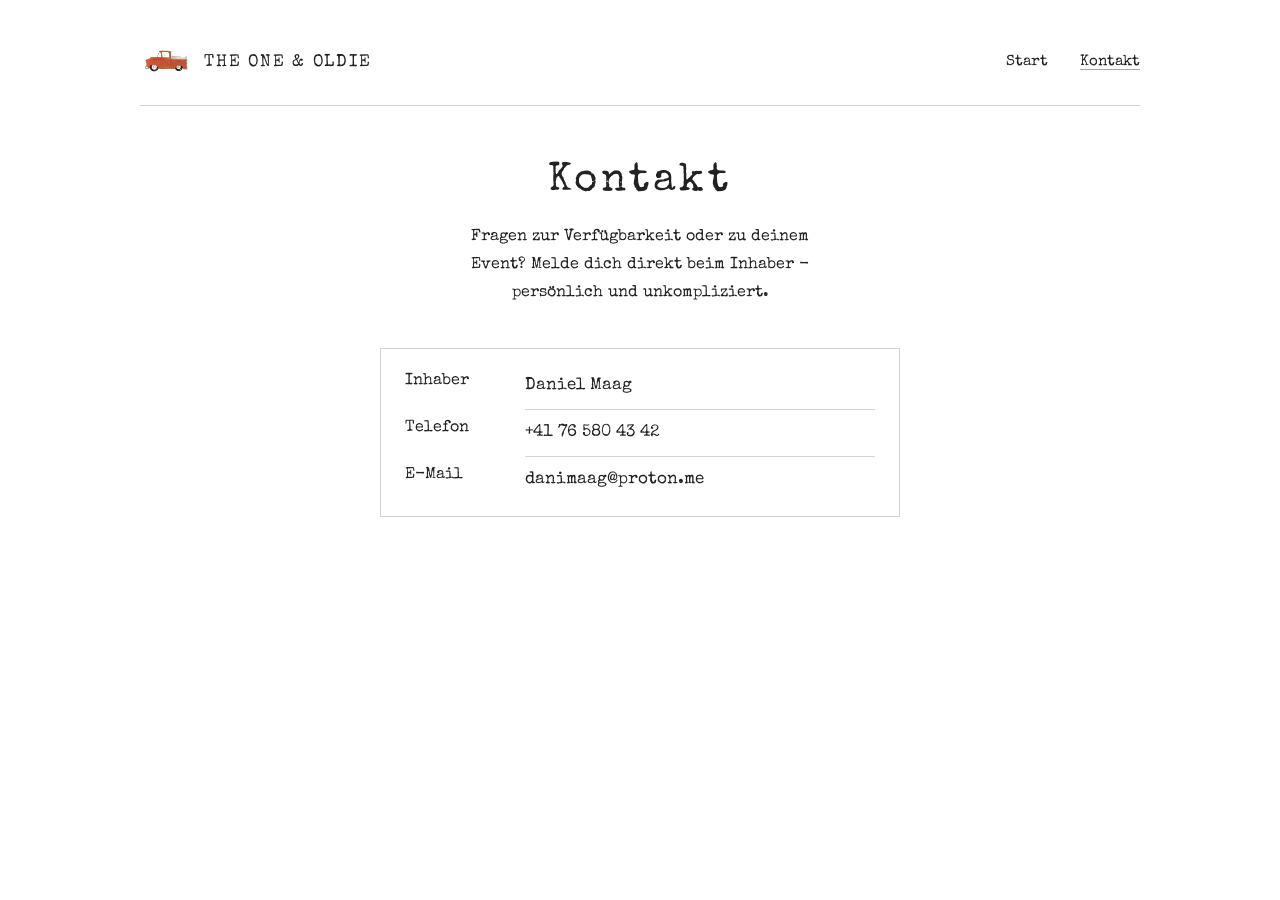
<file: contact.html>
<!doctype html>
<html lang="de">
  <head>
    <meta charset="UTF-8" />
    <meta name="viewport" content="width=device-width, initial-scale=1.0" />
    <link
      rel="apple-touch-icon"
      sizes="180x180"
      href="./assets/favicon_io/apple-touch-icon.png"
    />
    <link
      rel="icon"
      type="image/png"
      sizes="32x32"
      href="./assets/favicon_io/favicon-32x32.png"
    />
    <link
      rel="icon"
      type="image/png"
      sizes="16x16"
      href="./assets/favicon_io/favicon-16x16.png"
    />
    <link
      rel="icon"
      type="image/x-icon"
      href="./assets/favicon_io/favicon.ico"
    />
    <link rel="manifest" href="./assets/favicon_io/site.webmanifest" />
    <meta name="theme-color" content="#ffffff" />
    <title>Kontakt | The One & Oldie</title>
    <meta
      name="description"
      content="Kontaktseite von The One & Oldie - direkter Kontakt zum Inhaber."
    />
    <link rel="preconnect" href="https://fonts.googleapis.com" />
    <link rel="preconnect" href="https://fonts.gstatic.com" crossorigin />
    <link
      href="https://fonts.googleapis.com/css2?family=Courier+Prime:wght@400;700&family=Special+Elite&display=swap"
      rel="stylesheet"
    />
    <link rel="stylesheet" href="./assets/site.css" />
    <link rel="stylesheet" href="./assets/nav.css" />
    <link rel="stylesheet" href="./assets/contact.css" />
  </head>
  <body>
    <div class="site">
      <header class="nav">
        <a class="brand-wrap" href="index.html" aria-label="Zur Startseite">
          <img
            class="brand-logo"
            src="./assets/logo.png"
            alt="The One &amp; Oldie Logo"
          />
          <p class="brand">The One &amp; Oldie</p>
        </a>
        <div class="nav-menu">
          <button
            class="nav-toggle"
            type="button"
            aria-expanded="false"
            aria-controls="nav-menu"
            aria-label="Menü öffnen"
          >
            <span class="nav-toggle-bar" aria-hidden="true"></span>
            <span class="nav-toggle-bar" aria-hidden="true"></span>
            <span class="nav-toggle-bar" aria-hidden="true"></span>
          </button>
          <nav id="nav-menu" class="nav-links" aria-label="Hauptnavigation">
            <a href="index.html">Start</a>
            <a href="contact.html" aria-current="page">Kontakt</a>
          </nav>
        </div>
      </header>

      <main class="content">
        <h1>Kontakt</h1>
        <p class="intro">
          Fragen zur Verfügbarkeit oder zu deinem Event? Melde dich direkt beim
          Inhaber - persönlich und unkompliziert.
        </p>

        <section class="contact-card" aria-label="Kontaktdetails Inhaber">
          <dl class="contact-list">
            <dt>Inhaber</dt>
            <dd>Daniel Maag</dd>
            <dt>Telefon</dt>
            <dd>
              <a href="tel:+41765804342">+41 76 580 43 42</a>
            </dd>
            <dt>E-Mail</dt>
            <dd class="contact-email">
              <a href="mailto:danimaag@proton.me">danimaag@proton.me</a>
            </dd>
          </dl>
          <div class="contact-actions">
            <a class="contact-action" href="tel:+41765804342">Anrufen</a>
            <a class="contact-action" href="mailto:danimaag@proton.me"
              >E-Mail</a
            >
          </div>
        </section>
      </main>
    </div>
    <script src="./assets/nav.js"></script>
  </body>
</html>
</file>
<file: assets/site.css>
:root {
  --bg: #ffffff;
  --text: #222222;
  --line: rgba(34, 34, 34, 0.2);
}

* {
  box-sizing: border-box;
}

html,
body {
  margin: 0;
  padding: 0;
  background: var(--bg);
  color: var(--text);
  font-family: "Special Elite", "Courier Prime", "Courier New", serif;
}

.site {
  width: min(1000px, 92vw);
  margin: 0 auto;
  padding: clamp(1.4rem, 3vw, 2.2rem) 0 clamp(3rem, 7vw, 5rem);
}

.nav {
  display: flex;
  align-items: center;
  justify-content: space-between;
  gap: 1rem;
  border-bottom: 1px solid var(--line);
  padding-bottom: 0.9rem;
}

.brand {
  margin: 0;
  font-size: clamp(0.95rem, 2vw, 1.08rem);
  letter-spacing: 0.1em;
  text-transform: uppercase;
}

.brand-wrap {
  display: flex;
  align-items: center;
  gap: 0.65rem;
}

.brand-logo {
  width: clamp(44px, 5vw, 54px);
  height: clamp(44px, 5vw, 54px);
  object-fit: contain;
  display: block;
}

.nav a {
  color: inherit;
  text-decoration: none;
  border-bottom: 1px solid transparent;
  transition: border-color 0.15s ease;
}

.nav a:hover,
.nav a:focus-visible {
  border-color: rgba(34, 34, 34, 0.4);
  outline: none;
}

.nav a.brand-wrap:hover,
.nav a.brand-wrap:focus-visible {
  border-color: transparent;
}

.nav-links a[aria-current="page"] {
  border-color: rgba(34, 34, 34, 0.4);
}

@media (max-width: 580px) {
  .site {
    width: min(96vw, 560px);
  }
}
</file>
<file: assets/nav.css>
.nav-menu {
  position: relative;
  margin-left: auto;
}

.nav-toggle {
  display: none;
  flex-direction: column;
  justify-content: center;
  gap: 5px;
  width: 44px;
  height: 44px;
  padding: 0;
  border: 1px solid var(--line);
  background: var(--bg);
  color: inherit;
  cursor: pointer;
  flex-shrink: 0;
}

.nav-toggle-bar {
  display: block;
  width: 20px;
  height: 2px;
  margin: 0 auto;
  background: currentColor;
  transition: transform 0.2s ease, opacity 0.2s ease;
}

.nav-toggle:focus-visible {
  outline: 2px solid rgba(34, 34, 34, 0.35);
  outline-offset: 2px;
}

.nav.is-open .nav-toggle-bar:nth-child(1) {
  transform: translateY(7px) rotate(45deg);
}

.nav.is-open .nav-toggle-bar:nth-child(2) {
  opacity: 0;
}

.nav.is-open .nav-toggle-bar:nth-child(3) {
  transform: translateY(-7px) rotate(-45deg);
}

.nav .nav-links {
  display: flex;
  gap: clamp(1rem, 3vw, 2rem);
  font-size: 0.92rem;
}

@media (max-width: 768px) {
  .nav {
    position: relative;
    align-items: center;
  }

  .nav-menu {
    margin-left: auto;
  }

  .nav-toggle {
    display: flex;
  }

  .nav .nav-links {
    display: none;
    position: absolute;
    top: calc(100% + 0.5rem);
    right: 0;
    z-index: 100;
    min-width: 11rem;
    flex-direction: column;
    align-items: stretch;
    gap: 0;
    margin: 0;
    padding: 0.35rem 0;
    background: var(--bg);
    border: 1px solid var(--line);
    box-shadow: 0 8px 24px rgba(34, 34, 34, 0.08);
  }

  .nav.is-open .nav-links {
    display: flex;
  }

  .nav-links a {
    padding: 0.75rem 1.1rem;
    border-bottom: 1px solid var(--line);
  }

  .nav-links a:last-child {
    border-bottom: none;
  }
}

@media (min-width: 769px) {
  .nav-menu {
    display: flex;
    align-items: center;
    gap: clamp(1rem, 3vw, 2rem);
    margin-left: 0;
  }

  .nav-toggle {
    display: none !important;
  }

  .nav .nav-links {
    position: static;
    min-width: 0;
    padding: 0;
    border: none;
    box-shadow: none;
    background: transparent;
  }
}

@media (prefers-reduced-motion: reduce) {
  .nav-toggle-bar {
    transition: none;
  }
}
</file>
<file: assets/contact.css>
.content {
  margin-top: clamp(1.5rem, 5vw, 3.2rem);
  max-width: 760px;
  margin-inline: auto;
  text-align: center;
}

.content h1 {
  margin: 0;
  font-size: clamp(1.5rem, 5.5vw, 2.5rem);
  font-weight: 400;
  letter-spacing: 0.09em;
  line-height: 1.25;
}

.intro {
  margin: 1rem auto 0;
  max-width: 38ch;
  line-height: 1.75;
  font-size: clamp(0.92rem, 2.8vw, 1rem);
}

.contact-card {
  margin: clamp(1.5rem, 4vw, 2.6rem) auto 0;
  max-width: 520px;
  border: 1px solid var(--line);
  padding: clamp(1.1rem, 4vw, 1.5rem);
  text-align: left;
}

.contact-list {
  margin: 0;
}

.contact-list dt {
  margin: 0;
  padding-top: 0.85rem;
  font-size: 0.78rem;
  letter-spacing: 0.08em;
  text-transform: uppercase;
  opacity: 0.75;
}

.contact-list dt:first-child {
  padding-top: 0;
}

.contact-list dd {
  margin: 0.35rem 0 0;
  padding-bottom: 0.85rem;
  border-bottom: 1px solid var(--line);
  font-size: clamp(1rem, 3.5vw, 1.08rem);
  line-height: 1.45;
}

.contact-list dd:last-of-type {
  padding-bottom: 0;
  border-bottom: none;
}

.contact-list a {
  color: inherit;
  text-decoration: none;
  border-bottom: 1px solid transparent;
  transition: border-color 0.15s ease;
}

.contact-list a:hover,
.contact-list a:focus-visible {
  border-color: rgba(34, 34, 34, 0.4);
  outline: none;
}

.contact-email {
  overflow-wrap: anywhere;
}

.contact-actions {
  display: none;
  margin-top: 1.25rem;
  gap: 0.65rem;
}

.contact-action {
  display: flex;
  align-items: center;
  justify-content: center;
  min-height: 48px;
  padding: 0.75rem 1rem;
  border: 1px solid var(--line);
  color: inherit;
  text-decoration: none;
  font-size: 0.92rem;
  letter-spacing: 0.06em;
  text-transform: uppercase;
  transition: border-color 0.15s ease, background-color 0.15s ease;
}

.contact-action:hover,
.contact-action:focus-visible {
  border-color: rgba(34, 34, 34, 0.45);
  background: rgba(34, 34, 34, 0.04);
  outline: none;
}

@media (max-width: 768px) {
  .content {
    text-align: left;
  }

  .intro {
    margin-left: 0;
    margin-right: 0;
    max-width: none;
  }

  .contact-card {
    max-width: none;
    width: 100%;
  }

  .contact-actions {
    display: grid;
    grid-template-columns: 1fr 1fr;
  }
}

@media (max-width: 380px) {
  .contact-actions {
    grid-template-columns: 1fr;
  }
}

@media (min-width: 481px) {
  .contact-list {
    display: grid;
    grid-template-columns: 6.5rem 1fr;
    column-gap: 1rem;
    row-gap: 0.65rem;
  }

  .contact-list dt {
    padding-top: 0;
    font-size: inherit;
    letter-spacing: 0;
    text-transform: none;
    opacity: 1;
  }

  .contact-list dd {
    margin-top: 0;
    padding-bottom: 0.65rem;
  }

  .contact-list dd:last-of-type {
    padding-bottom: 0;
  }
}
</file>
